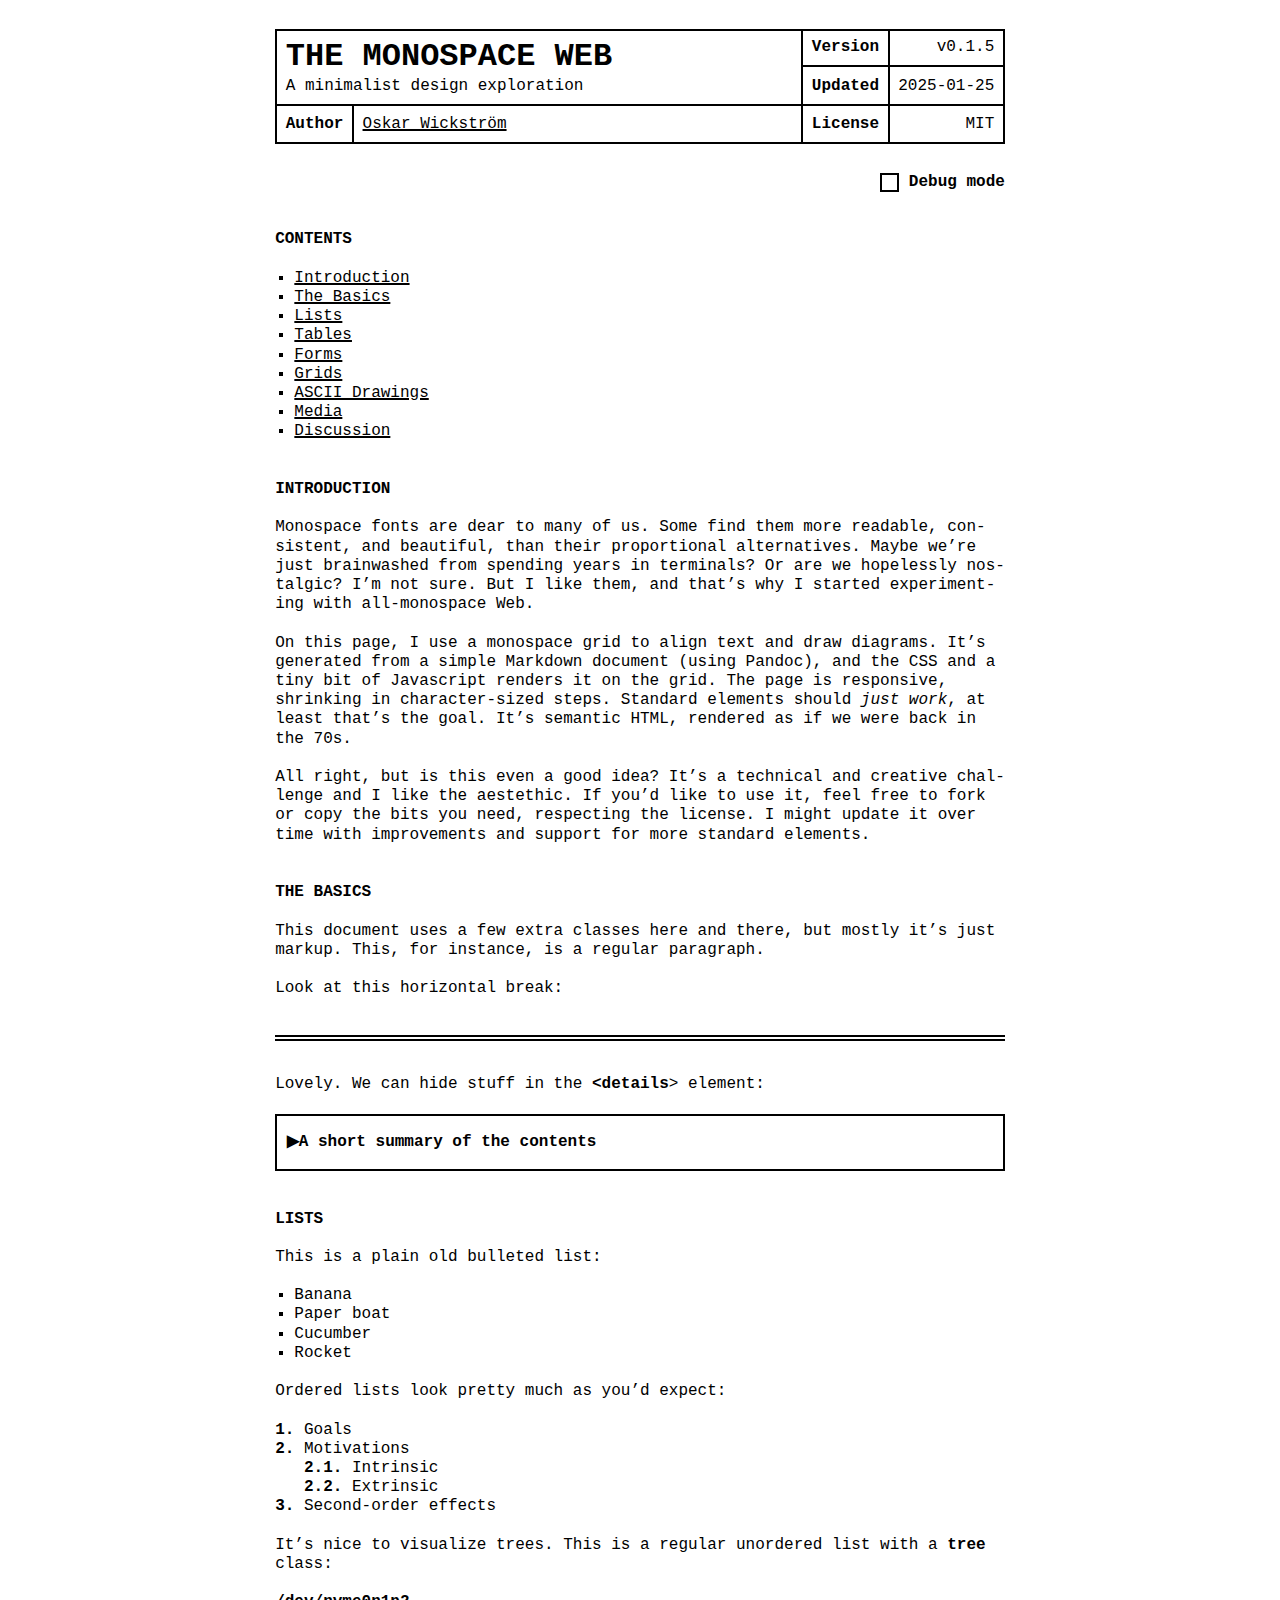
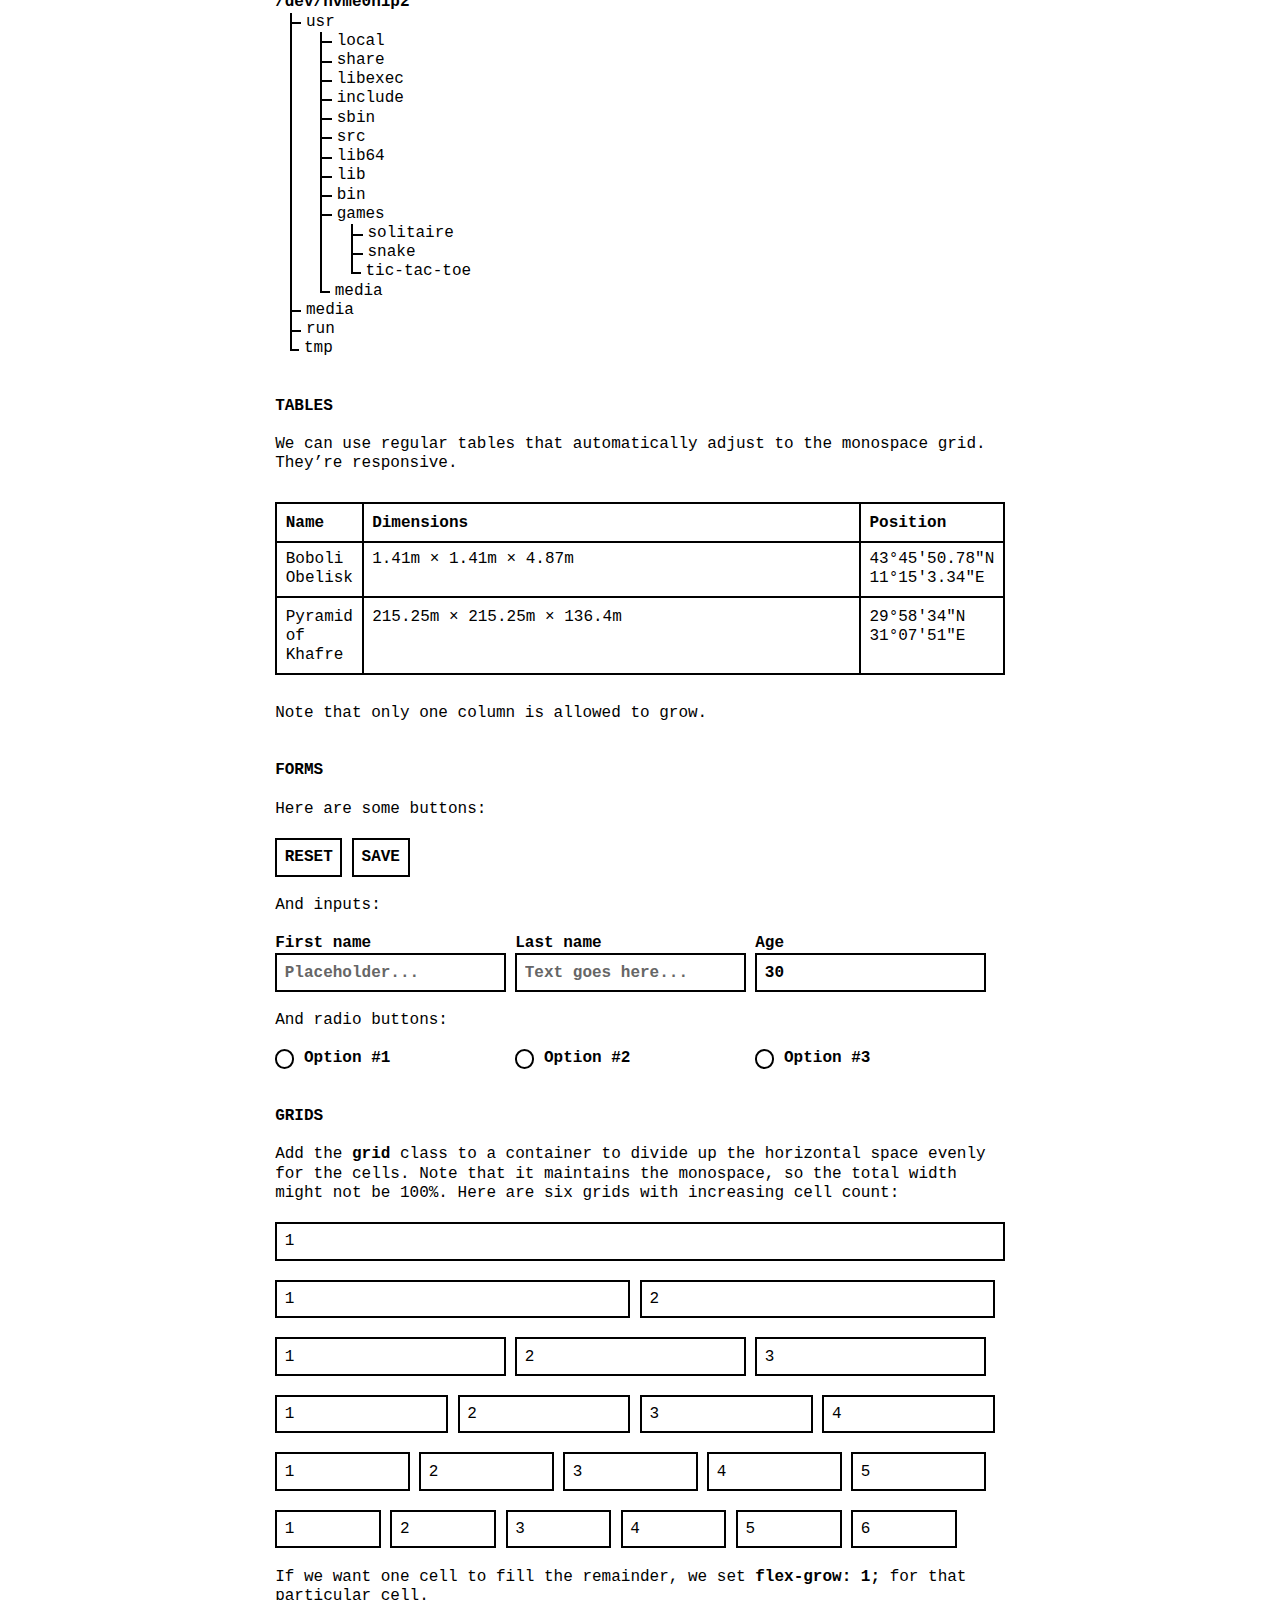
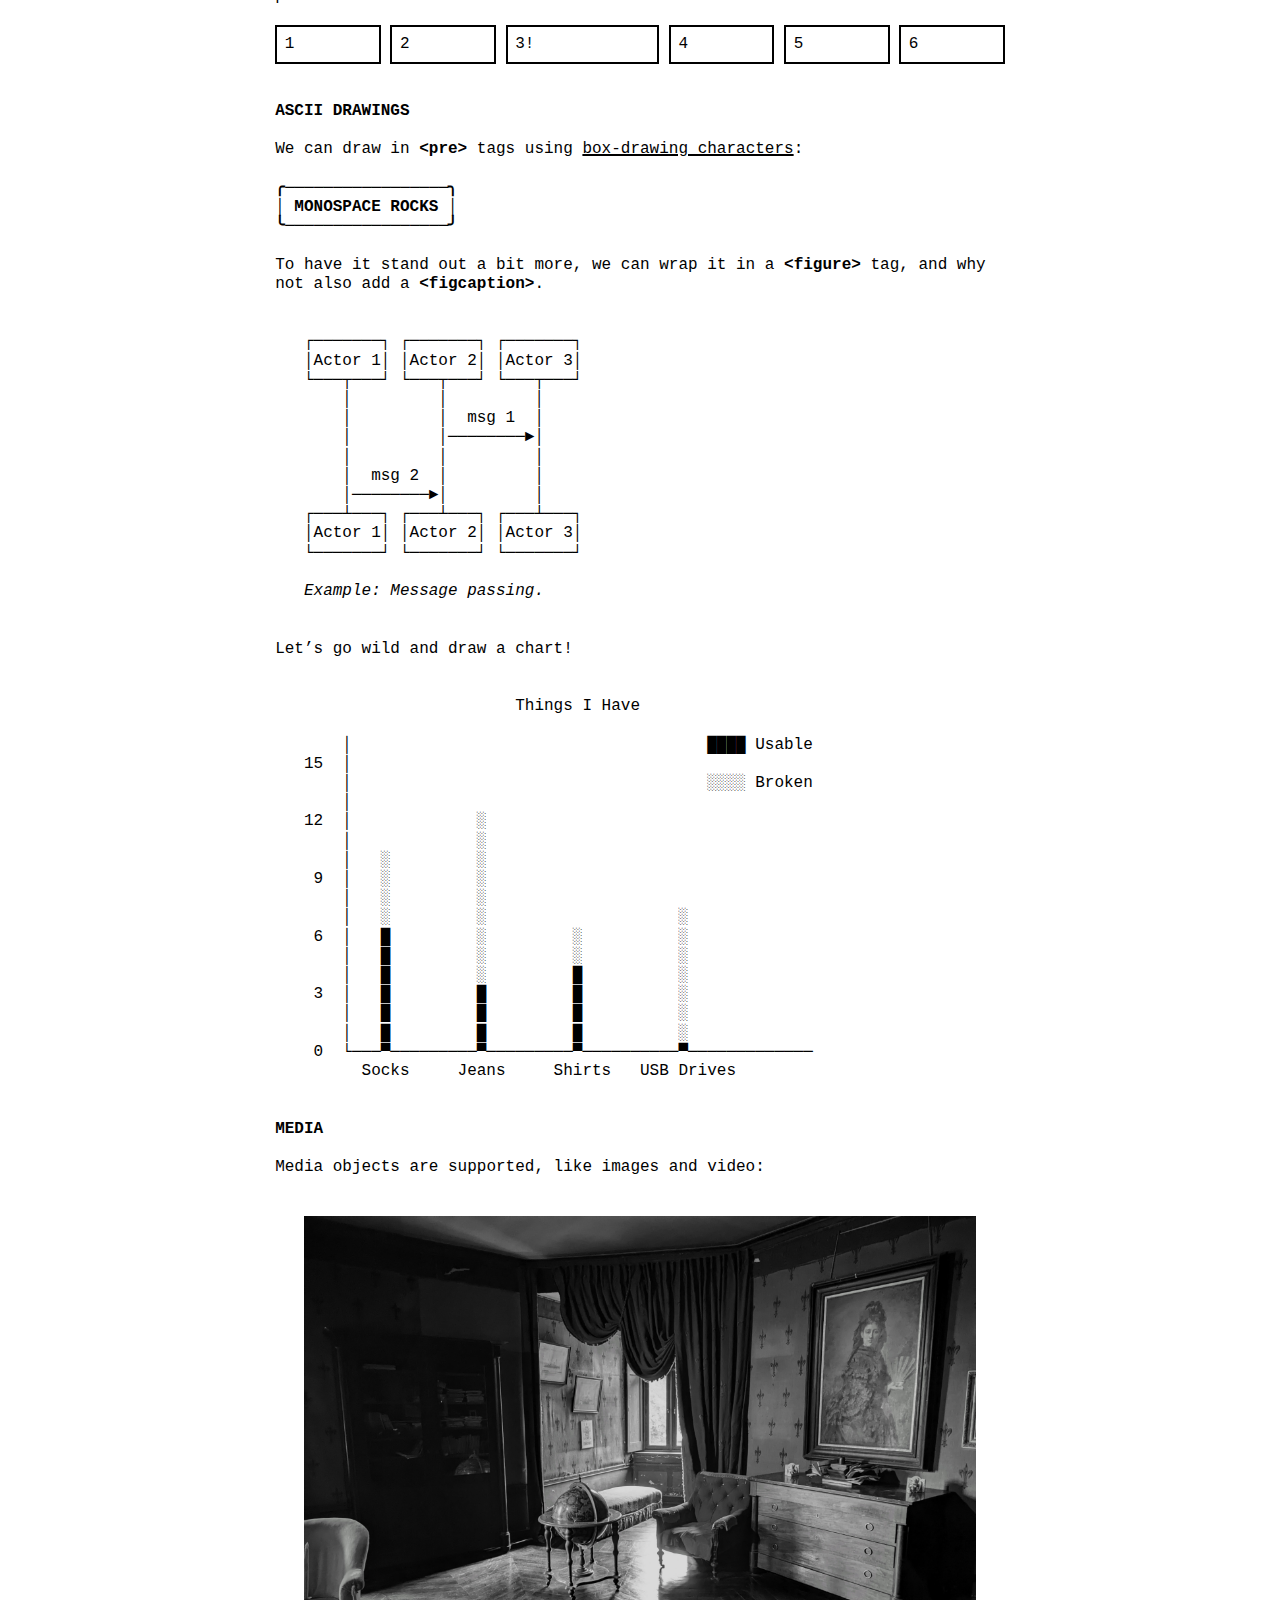
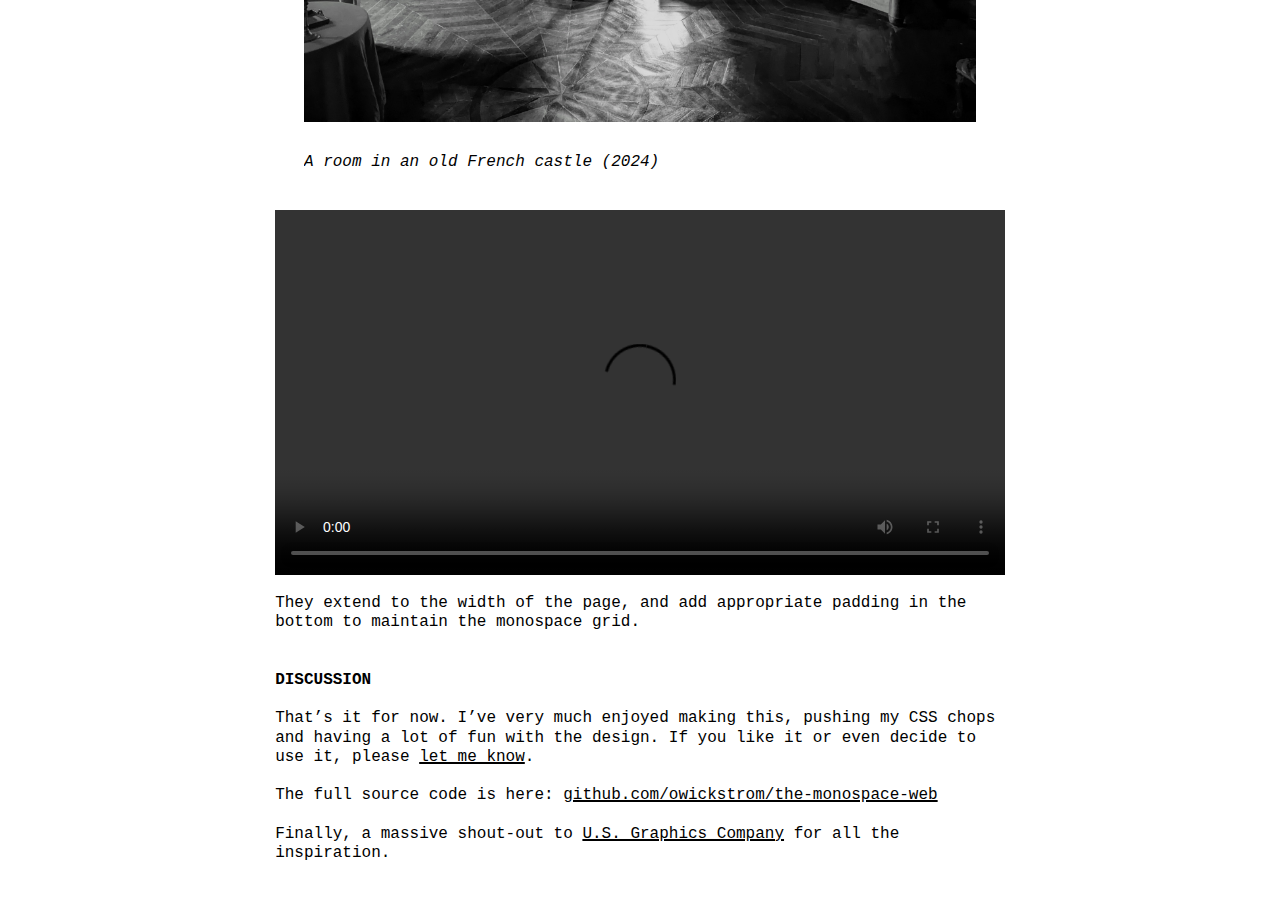
<file: tests/generated/index.html>
<!DOCTYPE html>
<html xmlns="http://www.w3.org/1999/xhtml" lang="en" xml:lang="en">
<head>
  <meta charset="utf-8" />
  <meta name="generator" content="pandoc" />
  <meta name="viewport" content="width=device-width, initial-scale=1.0, user-scalable=yes" />
  <meta name="author" content="Oskar Wickström" />
  <title>The Monospace Web</title>
  <link rel="stylesheet" href="src/reset.css" />
  <link rel="stylesheet" href="src/index.css" />
</head>
<body>
<table class="header">
  <tr>
    <td colspan="2" rowspan="2" class="width-auto">
      <h1 class="title">The Monospace Web</h1>
      <span class="subtitle">A minimalist design exploration</span>
    </td>
    <th>Version</th>
    <td class="width-min">v0.1.5</td>
  </tr>
  <tr>
    <th>Updated</th>
    <td class="width-min"><time style="white-space: pre;">2025-01-25</time></td>
  </tr>
  <tr>
    <th class="width-min">Author</th>
    <td class="width-auto"><a href="https://wickstrom.tech"><cite>Oskar Wickström</cite></a></td>
    <th class="width-min">License</th>
    <td>MIT</td>
  </tr>
</table>
<label class="debug-toggle-label"><input type="checkbox" class="debug-toggle" /> Debug mode</label>
<nav id="TOC" role="doc-toc">
<h2 id="toc-title">Contents</h2>
<ul class="incremental">
<li><a href="#introduction" id="toc-introduction">Introduction</a></li>
<li><a href="#the-basics" id="toc-the-basics">The Basics</a></li>
<li><a href="#lists" id="toc-lists">Lists</a></li>
<li><a href="#tables" id="toc-tables">Tables</a></li>
<li><a href="#forms" id="toc-forms">Forms</a></li>
<li><a href="#grids" id="toc-grids">Grids</a></li>
<li><a href="#ascii-drawings" id="toc-ascii-drawings">ASCII Drawings</a></li>
<li><a href="#media" id="toc-media">Media</a></li>
<li><a href="#discussion" id="toc-discussion">Discussion</a></li>
</ul>
</nav>
<h2 id="introduction">Introduction</h2>
<p>Monospace fonts are dear to many of us. 
Some find them more readable, consistent, and beautiful, than their proportional alternatives.
Maybe we&rsquo;re just brainwashed from spending years in terminals?
Or are we hopelessly nostalgic?
I&rsquo;m not sure.
But I like them, and that&rsquo;s why I started experimenting with all-monospace Web.</p>
<p>On this page, I use a monospace grid to align text and draw diagrams.
It&rsquo;s generated from a simple Markdown document (using Pandoc), and the CSS and a tiny bit of Javascript renders it on the grid.
The page is responsive, shrinking in character-sized steps.
Standard elements should <em>just work</em>, at least that&rsquo;s the goal.
It&rsquo;s semantic HTML, rendered as if we were back in the 70s.</p>
<p>All right, but is this even a good idea?
It&rsquo;s a technical and creative challenge and I like the aestethic.
If you&rsquo;d like to use it, feel free to fork or copy the bits you need, respecting the license.
I might update it over time with improvements and support for more standard elements.</p>
<h2 id="the-basics">The Basics</h2>
<p>This document uses a few extra classes here and there, but mostly it&rsquo;s just markup.
This, for instance, is a regular paragraph.</p>
<p>Look at this horizontal break:</p>
<hr>

<p>Lovely. We can hide stuff in the <code>&lt;details</code>&gt; element:</p>
<details>
<summary>A short summary of the contents</summary>
<p>Hidden gems.</p>
</details>

<h2 id="lists">Lists</h2>
<p>This is a plain old bulleted list:</p>
<ul class="incremental">
<li>Banana</li>
<li>Paper boat</li>
<li>Cucumber</li>
<li>Rocket</li>
</ul>
<p>Ordered lists look pretty much as you&rsquo;d expect:</p>
<ol class="incremental" type="1">
<li>Goals</li>
<li>Motivations<ol class="incremental" type="1">
<li>Intrinsic</li>
<li>Extrinsic</li>
</ol>
</li>
<li>Second-order effects</li>
</ol>
<p>It&rsquo;s nice to visualize trees.
This is a regular unordered list with a <code>tree</code> class:</p>
<ul class="tree">
<li>
<p style="margin: 0;"><strong>/dev/nvme0n1p2</strong></p>
<ul class="incremental">
<li>usr
<ul class="incremental">
<li>local<br /></li>
<li>share<br /></li>
<li>libexec<br /></li>
<li>include<br /></li>
<li>sbin<br /></li>
<li>src<br /></li>
<li>lib64<br /></li>
<li>lib<br /></li>
<li>bin<br /></li>
<li>games
<ul class="incremental">
<li>solitaire</li>
<li>snake</li>
<li>tic-tac-toe</li>
</ul></li>
<li>media<br /></li>
</ul></li>
<li>media<br /></li>
<li>run<br /></li>
<li>tmp</li>
</ul>
</li>
</ul>

<h2 id="tables">Tables</h2>
<p>We can use regular tables that automatically adjust to the monospace grid.
They&rsquo;re responsive. </p>
<table>
<thead>
  <tr>
    <th class="width-min">Name</th>
    <th class="width-auto">Dimensions</th>
    <th class="width-min">Position</th>
  </tr>
</thead>
<tbody>
  <tr>
    <td>Boboli Obelisk</td>
    <td>1.41m &times; 1.41m &times; 4.87m</td>
    <td>43°45'50.78"N 11°15'3.34"E</td>
  </tr>
  <tr>
    <td>Pyramid of Khafre</td>
    <td>215.25m &times; 215.25m &times; 136.4m</td>
    <td>29°58'34"N 31°07'51"E</td>
  </tr>
</tbody>
</table>

<p>Note that only one column is allowed to grow.</p>
<h2 id="forms">Forms</h2>
<p>Here are some buttons:</p>
<nav>
    <button>Reset</button>
    <button>Save</button>
</nav>

<p>And inputs:</p>
<form class="grid">
<label>First name <input type="text" placeholder="Placeholder..." /></label>
<label>Last name <input type="text" placeholder="Text goes here..." /></label>
<label>Age <input type="text" value="30" /></label>
</form>

<p>And radio buttons:</p>
<form class="grid">
<label><input name="radio" type="radio" /> Option #1</label>
<label><input name="radio" type="radio" /> Option #2</label>
<label><input name="radio" type="radio" /> Option #3</label>
</form>

<h2 id="grids">Grids</h2>
<p>Add the <code>grid</code> class to a container to divide up the horizontal space evenly for the cells.
Note that it maintains the monospace, so the total width might not be 100%.
Here are six grids with increasing cell count:</p>
<div class="grid"><input readonly value="1" /></div>
<div class="grid"><input readonly value="1" /><input readonly value="2" /></div>
<div class="grid"><input readonly value="1" /><input readonly value="2" /><input readonly value="3" /></div>
<div class="grid"><input readonly value="1" /><input readonly value="2" /><input readonly value="3" /><input readonly value="4" /></div>
<div class="grid"><input readonly value="1" /><input readonly value="2" /><input readonly value="3" /><input readonly value="4" /><input readonly value="5" /></div>
<div class="grid"><input readonly value="1" /><input readonly value="2" /><input readonly value="3" /><input readonly value="4" /><input readonly value="5" /><input readonly value="6" /></div>

<p>If we want one cell to fill the remainder, we set <code>flex-grow: 1;</code> for that particular cell.</p>
<div class="grid"><input readonly value="1" /><input readonly value="2" /><input readonly value="3!" style="flex-grow: 1;" /><input readonly value="4" /><input readonly value="5" /><input readonly value="6" /></div>

<h2 id="ascii-drawings">ASCII Drawings</h2>
<p>We can draw in <code>&lt;pre&gt;</code> tags using <a href="https://en.wikipedia.org/wiki/Box-drawing_characters">box-drawing characters</a>:</p>
<pre><code>╭─────────────────╮
│ MONOSPACE ROCKS │
╰─────────────────╯
</code></pre>

<p>To have it stand out a bit more, we can wrap it in a <code>&lt;figure&gt;</code> tag, and why not also add a <code>&lt;figcaption&gt;</code>.</p>
<figure>
<pre>
┌───────┐ ┌───────┐ ┌───────┐
│Actor 1│ │Actor 2│ │Actor 3│
└───┬───┘ └───┬───┘ └───┬───┘
    │         │         │    
    │         │  msg 1  │    
    │         │────────►│    
    │         │         │    
    │  msg 2  │         │    
    │────────►│         │    
┌───┴───┐ ┌───┴───┐ ┌───┴───┐
│Actor 1│ │Actor 2│ │Actor 3│
└───────┘ └───────┘ └───────┘</pre>
<figcaption>Example: Message passing.</figcaption>
</figure>

<p>Let&rsquo;s go wild and draw a chart!</p>
<figure><pre>
                      Things I Have

    │                                     ████ Usable
15  │
    │                                     ░░░░ Broken
    │
12  │             ░            
    │             ░            
    │   ░         ░              
 9  │   ░         ░              
    │   ░         ░              
    │   ░         ░                    ░
 6  │   █         ░         ░          ░
    │   █         ░         ░          ░
    │   █         ░         █          ░
 3  │   █         █         █          ░
    │   █         █         █          ░
    │   █         █         █          ░
 0  └───▀─────────▀─────────▀──────────▀─────────────
      Socks     Jeans     Shirts   USB Drives
</pre></figure>

<h2 id="media">Media</h2>
<p>Media objects are supported, like images and video:</p>
<figure><img alt="A room in an old French castle (2024)" src="castle.jpg" /><figcaption aria-hidden="true">A room in an old French castle (2024)</figcaption></figure>
<p>
<video alt="The Center of the Web (1914), Wikimedia" controls="controls">Your browser does not handle the video <a href="https://upload.wikimedia.org/wikipedia/commons/e/e0/The_Center_of_the_Web_%281914%29.webm">https://upload.wikimedia.org/wikipedia/commons/e/e0/The_Center_of_the_Web_%281914%29.webm</a><source src="https://upload.wikimedia.org/wikipedia/commons/e/e0/The_Center_of_the_Web_%281914%29.webm" type="video/webm" /></video>
</p>
<p>They extend to the width of the page, and add appropriate padding in the bottom to maintain the monospace grid.</p>
<h2 id="discussion">Discussion</h2>
<p>That&rsquo;s it for now.
I&rsquo;ve very much enjoyed making this, pushing my CSS chops and having a lot of fun with the design.
If you like it or even decide to use it, please <a href="https://x.com/owickstrom">let me know</a>.</p>
<p>The full source code is here: <a href="https://github.com/owickstrom/the-monospace-web">github.com/owickstrom/the-monospace-web</a></p>
<p>Finally, a massive shout-out to <a href="https://x.com/usgraphics">U.S. Graphics Company</a> for all the inspiration.</p>
  <div class="debug-grid"></div>
  <script src="src/index.js"></script>
</body>
</html>
</file>
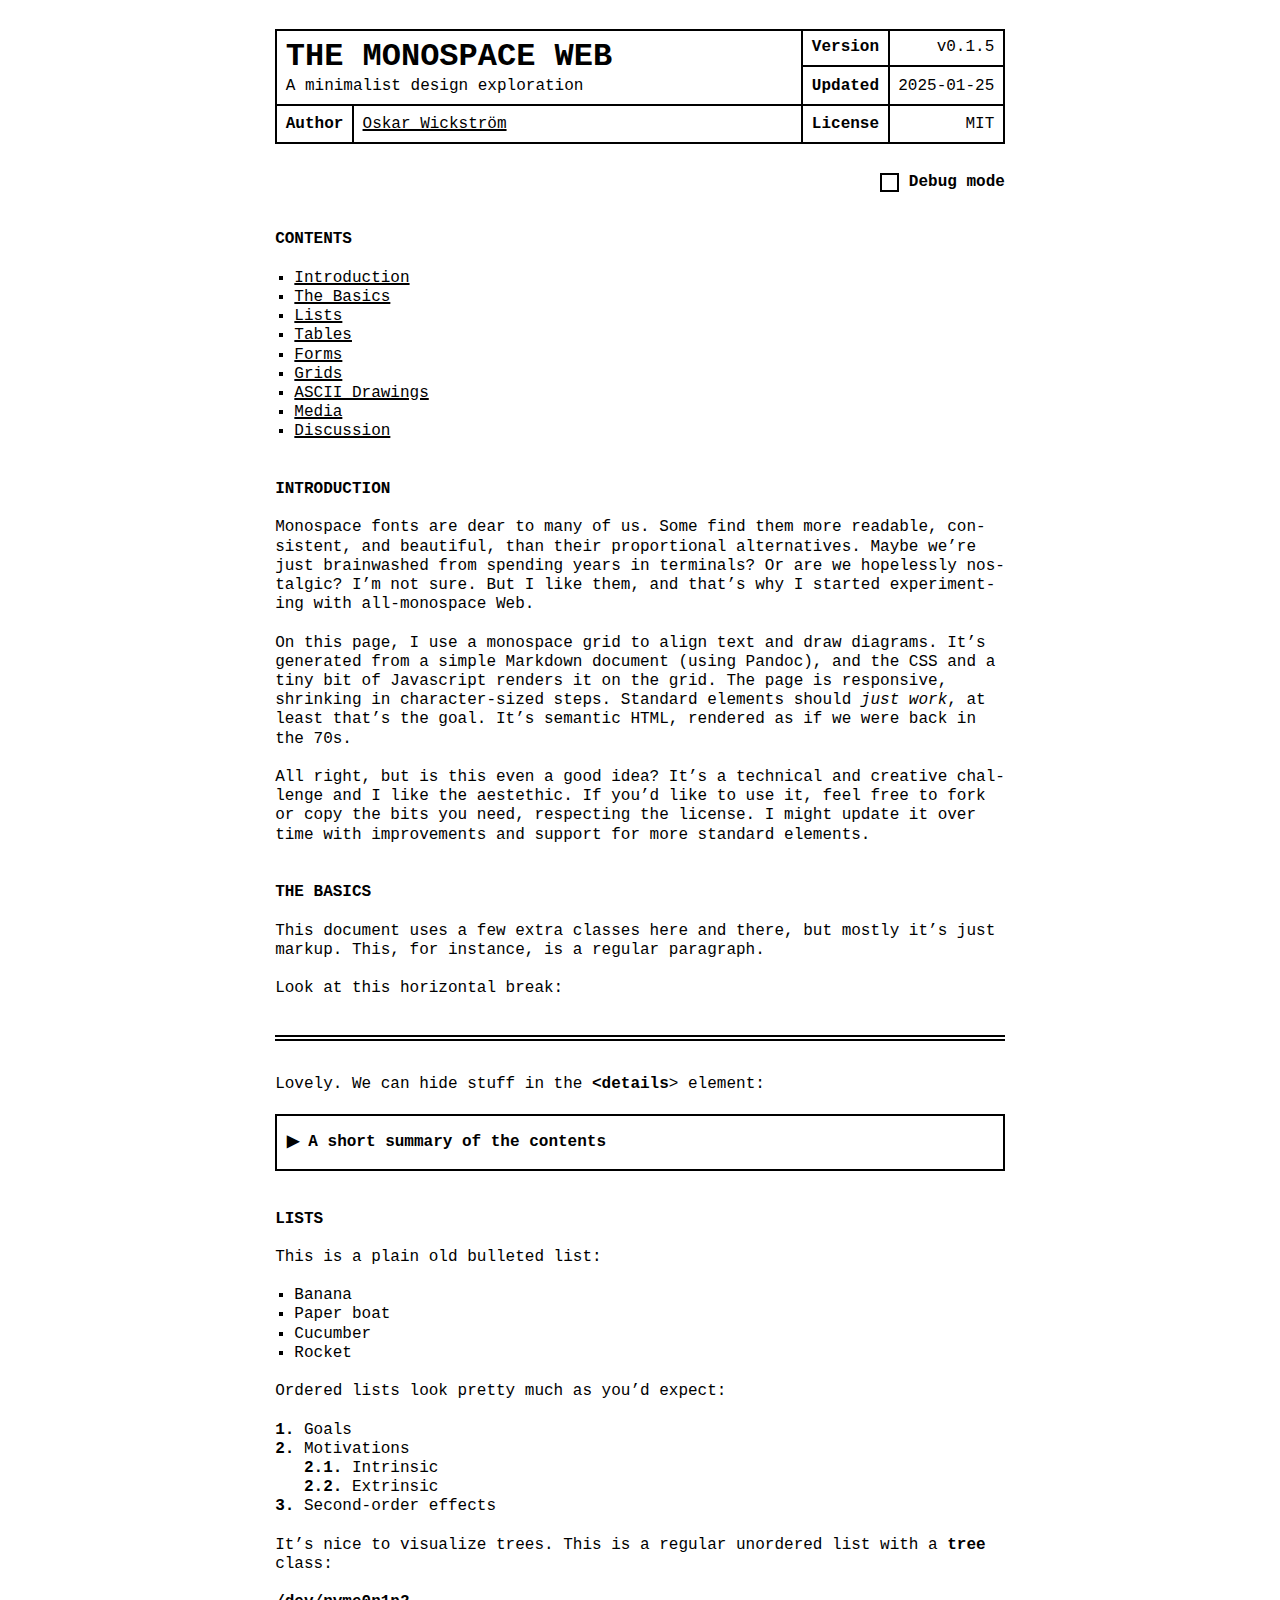
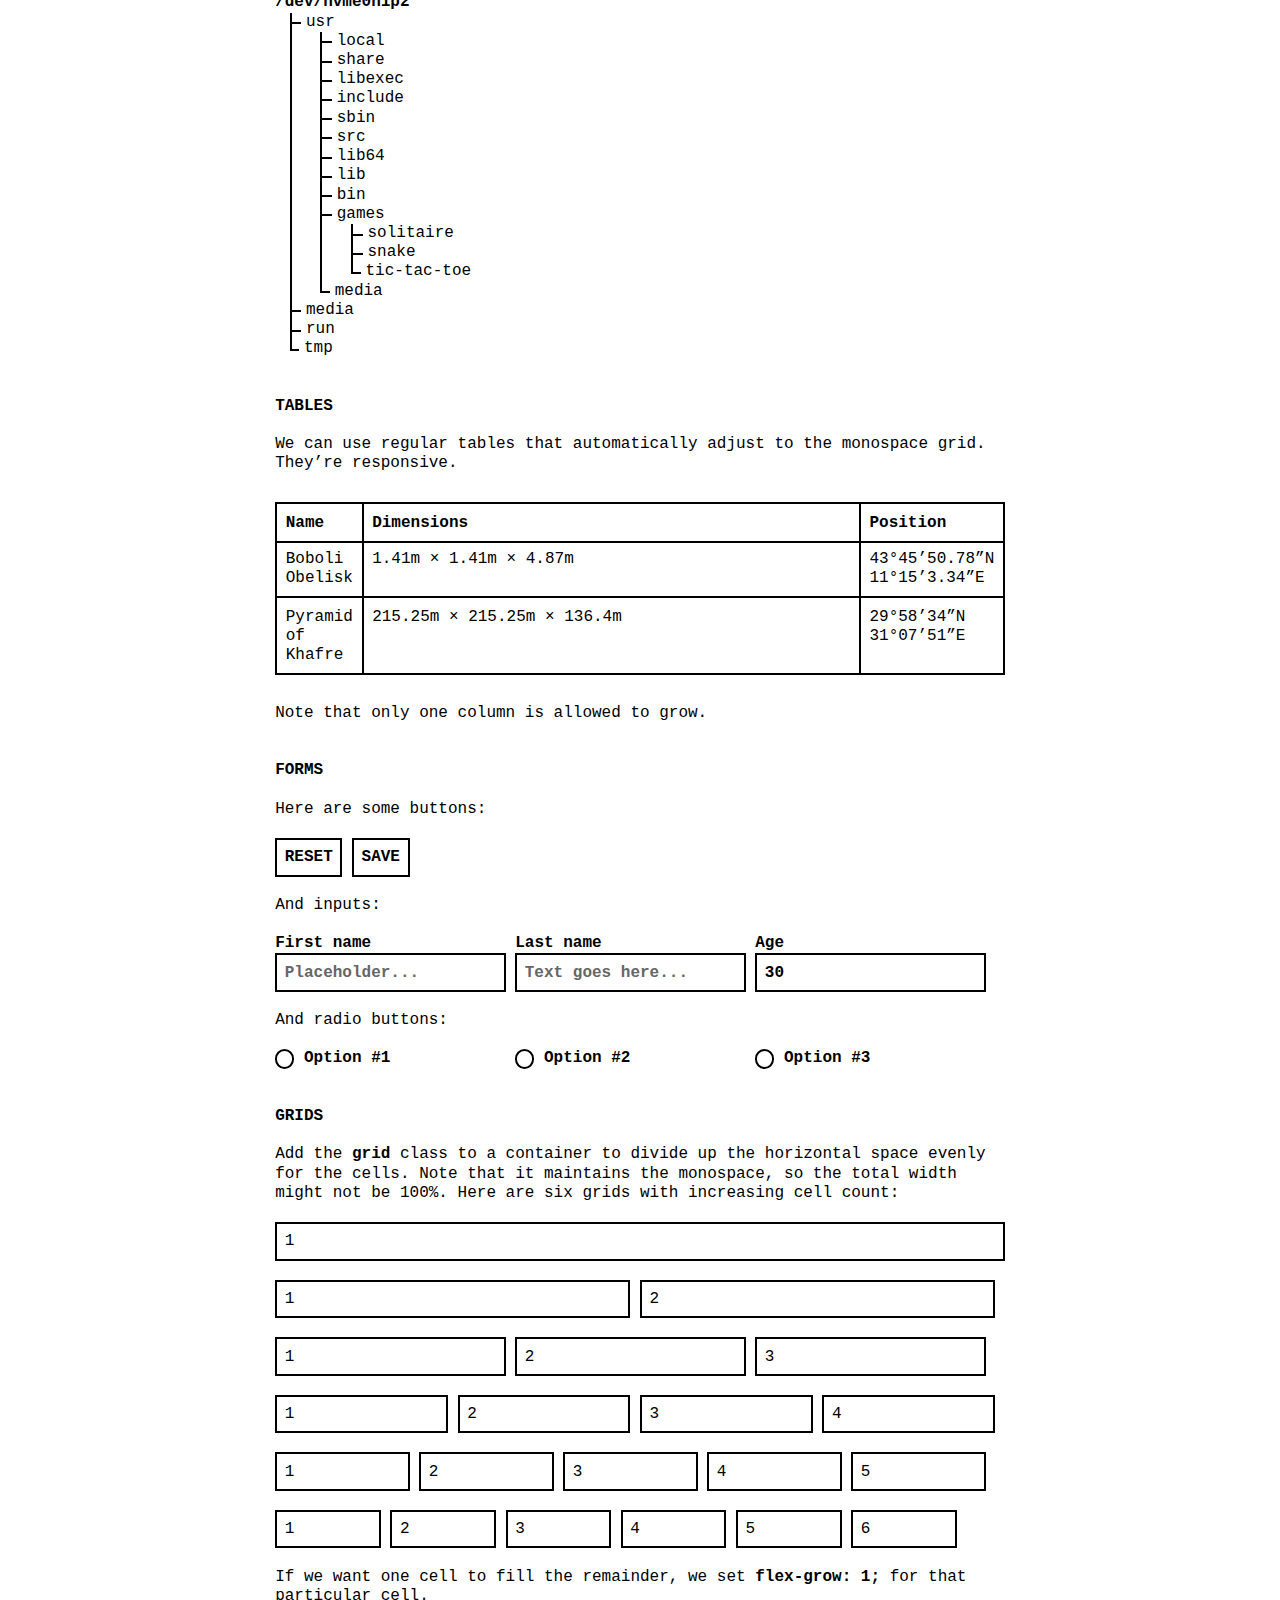
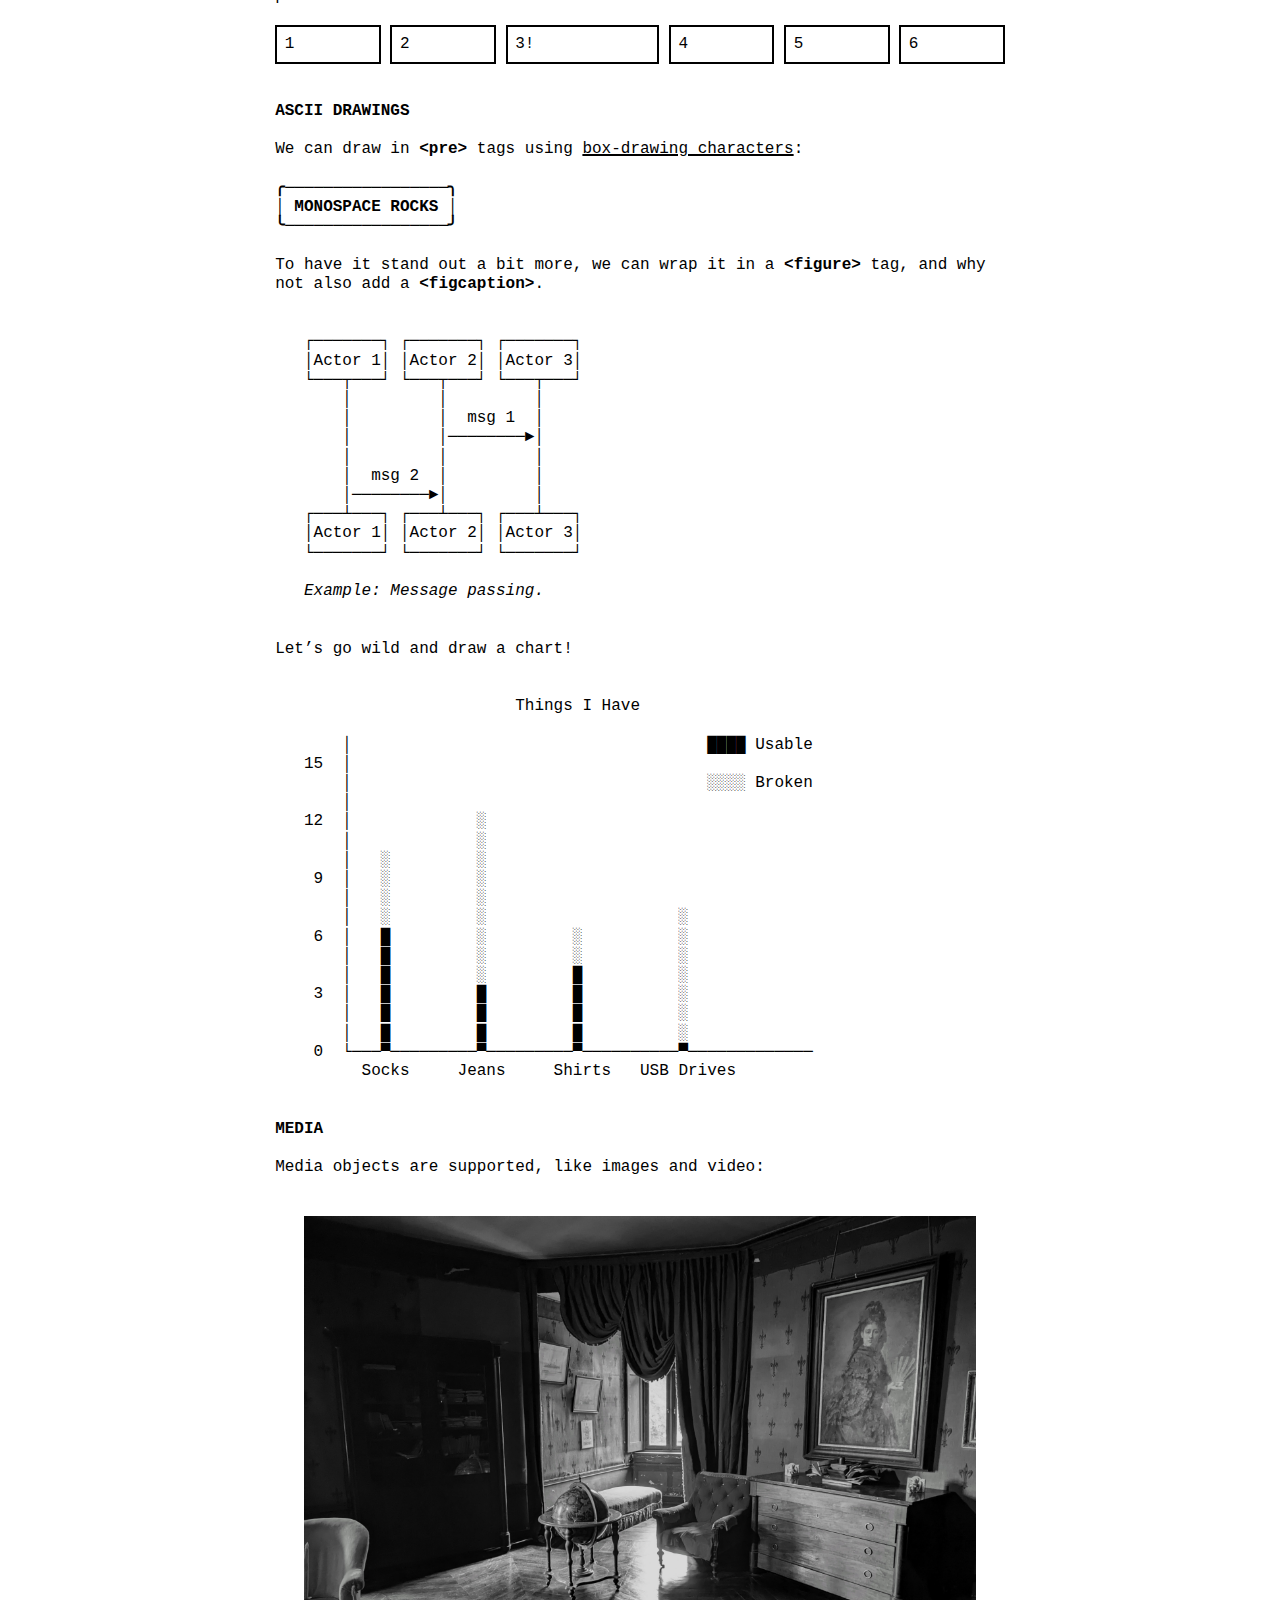
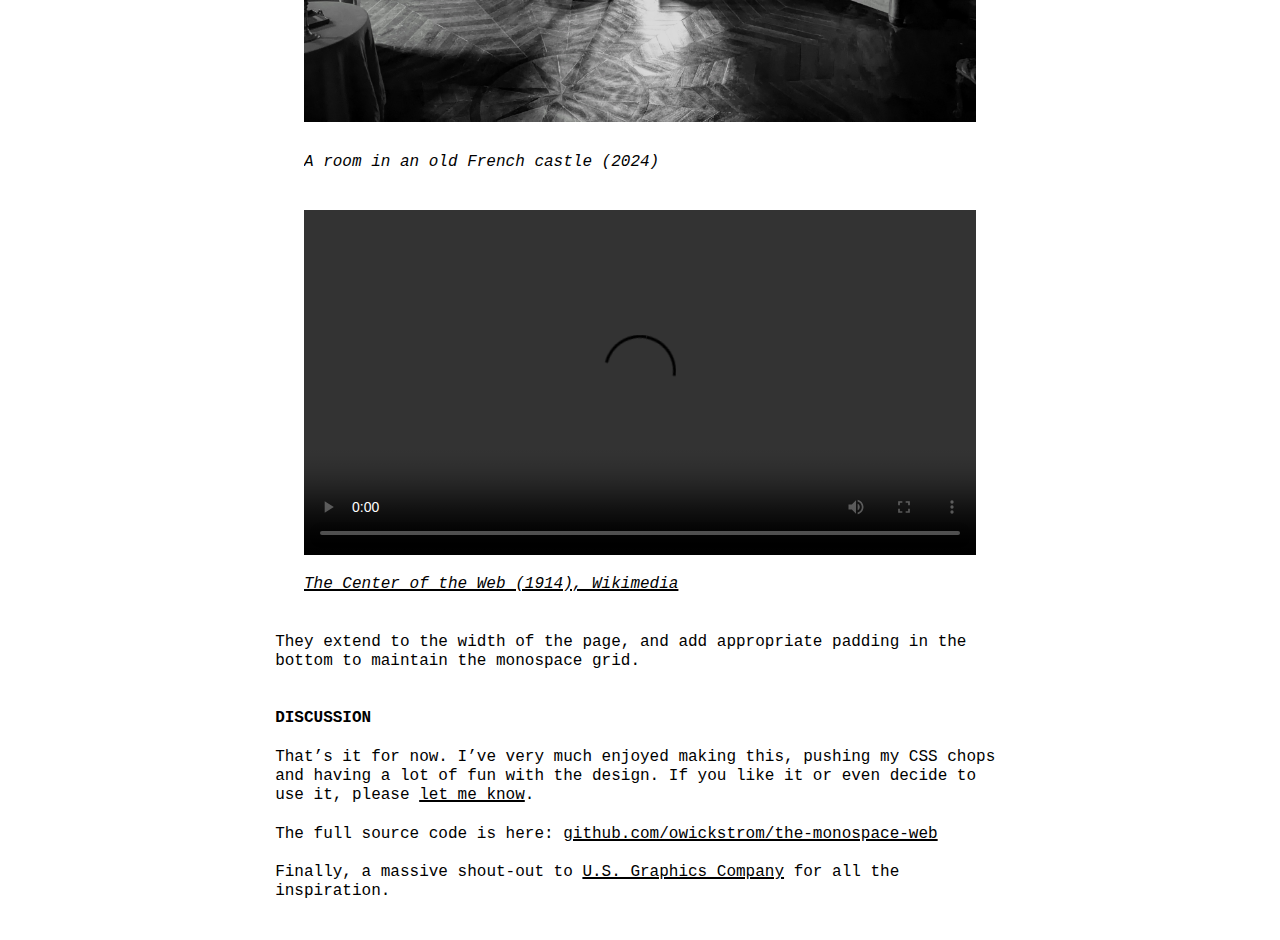
<file: tests/reference/index.html>
<!DOCTYPE html>
<html xmlns="http://www.w3.org/1999/xhtml" lang="en" xml:lang="en">
<head>
  <meta charset="utf-8" />
  <meta name="generator" content="pandoc" />
  <meta name="viewport" content="width=device-width, initial-scale=1.0, user-scalable=yes" />
  <meta name="author" content="Oskar Wickström" />
  <title>The Monospace Web</title>
  <link rel="stylesheet" href="src/reset.css" />
  <link rel="stylesheet" href="src/index.css" />
</head>
<body>
<table class="header">
  <tr>
    <td colspan="2" rowspan="2" class="width-auto">
      <h1 class="title">The Monospace Web</h1>
      <span class="subtitle">A minimalist design exploration</span>
    </td>
    <th>Version</th>
    <td class="width-min">v0.1.5</td>
  </tr>
  <tr>
    <th>Updated</th>
    <td class="width-min"><time style="white-space: pre;">2025-01-25</time></td>
  </tr>
  <tr>
    <th class="width-min">Author</th>
    <td class="width-auto"><a href="https://wickstrom.tech"><cite>Oskar
Wickström</cite></a></td>
    <th class="width-min">License</th>
    <td>MIT</td>
  </tr>
</table>
<label class="debug-toggle-label"><input type="checkbox" class="debug-toggle" /> Debug mode</label>
<nav id="TOC" role="doc-toc">
<h2 id="toc-title">Contents</h2>
<ul class="incremental">
<li><a href="#introduction" id="toc-introduction">Introduction</a></li>
<li><a href="#the-basics" id="toc-the-basics">The Basics</a></li>
<li><a href="#lists" id="toc-lists">Lists</a></li>
<li><a href="#tables" id="toc-tables">Tables</a></li>
<li><a href="#forms" id="toc-forms">Forms</a></li>
<li><a href="#grids" id="toc-grids">Grids</a></li>
<li><a href="#ascii-drawings" id="toc-ascii-drawings">ASCII
Drawings</a></li>
<li><a href="#media" id="toc-media">Media</a></li>
<li><a href="#discussion" id="toc-discussion">Discussion</a></li>
</ul>
</nav>
<h2 id="introduction">Introduction</h2>
<p>Monospace fonts are dear to many of us. Some find them more readable,
consistent, and beautiful, than their proportional alternatives. Maybe
we’re just brainwashed from spending years in terminals? Or are we
hopelessly nostalgic? I’m not sure. But I like them, and that’s why I
started experimenting with all-monospace Web.</p>
<p>On this page, I use a monospace grid to align text and draw diagrams.
It’s generated from a simple Markdown document (using Pandoc), and the
CSS and a tiny bit of Javascript renders it on the grid. The page is
responsive, shrinking in character-sized steps. Standard elements should
<em>just work</em>, at least that’s the goal. It’s semantic HTML,
rendered as if we were back in the 70s.</p>
<p>All right, but is this even a good idea? It’s a technical and
creative challenge and I like the aestethic. If you’d like to use it,
feel free to fork or copy the bits you need, respecting the license. I
might update it over time with improvements and support for more
standard elements.</p>
<h2 id="the-basics">The Basics</h2>
<p>This document uses a few extra classes here and there, but mostly
it’s just markup. This, for instance, is a regular paragraph.</p>
<p>Look at this horizontal break:</p>
<hr>
<p>Lovely. We can hide stuff in the <code>&lt;details</code>&gt;
element:</p>
<details>
<summary>
A short summary of the contents
</summary>
<p>
Hidden gems.
</p>
</details>
<h2 id="lists">Lists</h2>
<p>This is a plain old bulleted list:</p>
<ul class="incremental">
<li>Banana</li>
<li>Paper boat</li>
<li>Cucumber</li>
<li>Rocket</li>
</ul>
<p>Ordered lists look pretty much as you’d expect:</p>
<ol class="incremental" type="1">
<li>Goals</li>
<li>Motivations
<ol class="incremental" type="1">
<li>Intrinsic</li>
<li>Extrinsic</li>
</ol></li>
<li>Second-order effects</li>
</ol>
<p>It’s nice to visualize trees. This is a regular unordered list with a
<code>tree</code> class:</p>
<ul class="tree">
<li>
<p style="margin: 0;">
<strong>/dev/nvme0n1p2</strong>
</p>
<ul class="incremental">
<li>usr
<ul class="incremental">
<li>local<br />
</li>
<li>share<br />
</li>
<li>libexec<br />
</li>
<li>include<br />
</li>
<li>sbin<br />
</li>
<li>src<br />
</li>
<li>lib64<br />
</li>
<li>lib<br />
</li>
<li>bin<br />
</li>
<li>games
<ul class="incremental">
<li>solitaire</li>
<li>snake</li>
<li>tic-tac-toe</li>
</ul></li>
<li>media<br />
</li>
</ul></li>
<li>media<br />
</li>
<li>run<br />
</li>
<li>tmp</li>
</ul>
</li>
</ul>
<h2 id="tables">Tables</h2>
<p>We can use regular tables that automatically adjust to the monospace
grid. They’re responsive.</p>
<table>
<thead>
<tr>
<th class="width-min">
Name
</th>
<th class="width-auto">
Dimensions
</th>
<th class="width-min">
Position
</th>
</tr>
</thead>
<tbody>
<tr>
<td>
Boboli Obelisk
</td>
<td>
1.41m × 1.41m × 4.87m
</td>
<td>
43°45’50.78”N 11°15’3.34”E
</td>
</tr>
<tr>
<td>
Pyramid of Khafre
</td>
<td>
215.25m × 215.25m × 136.4m
</td>
<td>
29°58’34”N 31°07’51”E
</td>
</tr>
</tbody>
</table>
<p>Note that only one column is allowed to grow.</p>
<h2 id="forms">Forms</h2>
<p>Here are some buttons:</p>
<nav>
<button>
Reset
</button>
<button>
Save
</button>
</nav>
<p>And inputs:</p>
<form class="grid">
<label>First name
<input type="text" placeholder="Placeholder..." /></label> <label>Last
name <input type="text" placeholder="Text goes here..." /></label>
<label>Age <input type="text" value="30" /></label>
</form>
<p>And radio buttons:</p>
<form class="grid">
<label><input name="radio" type="radio" /> Option #1</label>
<label><input name="radio" type="radio" /> Option #2</label>
<label><input name="radio" type="radio" /> Option #3</label>
</form>
<h2 id="grids">Grids</h2>
<p>Add the <code>grid</code> class to a container to divide up the
horizontal space evenly for the cells. Note that it maintains the
monospace, so the total width might not be 100%. Here are six grids with
increasing cell count:</p>
<div class="grid">
<input readonly value="1" />
</div>
<div class="grid">
<input readonly value="1" /><input readonly value="2" />
</div>
<div class="grid">
<input readonly value="1" /><input readonly value="2" /><input readonly value="3" />
</div>
<div class="grid">
<input readonly value="1" /><input readonly value="2" /><input readonly value="3" /><input readonly value="4" />
</div>
<div class="grid">
<input readonly value="1" /><input readonly value="2" /><input readonly value="3" /><input readonly value="4" /><input readonly value="5" />
</div>
<div class="grid">
<input readonly value="1" /><input readonly value="2" /><input readonly value="3" /><input readonly value="4" /><input readonly value="5" /><input readonly value="6" />
</div>
<p>If we want one cell to fill the remainder, we set
<code>flex-grow: 1;</code> for that particular cell.</p>
<div class="grid">
<input readonly value="1" /><input readonly value="2" /><input readonly value="3!" style="flex-grow: 1;" /><input readonly value="4" /><input readonly value="5" /><input readonly value="6" />
</div>
<h2 id="ascii-drawings">ASCII Drawings</h2>
<p>We can draw in <code>&lt;pre&gt;</code> tags using <a
href="https://en.wikipedia.org/wiki/Box-drawing_characters">box-drawing
characters</a>:</p>
<pre><code>╭─────────────────╮
│ MONOSPACE ROCKS │
╰─────────────────╯</code></pre>
<p>To have it stand out a bit more, we can wrap it in a
<code>&lt;figure&gt;</code> tag, and why not also add a
<code>&lt;figcaption&gt;</code>.</p>
<figure>
<pre>
┌───────┐ ┌───────┐ ┌───────┐
│Actor 1│ │Actor 2│ │Actor 3│
└───┬───┘ └───┬───┘ └───┬───┘
    │         │         │    
    │         │  msg 1  │    
    │         │────────►│    
    │         │         │    
    │  msg 2  │         │    
    │────────►│         │    
┌───┴───┐ ┌───┴───┐ ┌───┴───┐
│Actor 1│ │Actor 2│ │Actor 3│
└───────┘ └───────┘ └───────┘</pre>
<figcaption>
Example: Message passing.
</figcaption>
</figure>
<p>Let’s go wild and draw a chart!</p>
<figure>
<pre>
                      Things I Have
                                              
    │                                     ████ Usable
15  │
    │                                     ░░░░ Broken
    │
12  │             ░            
    │             ░            
    │   ░         ░              
 9  │   ░         ░              
    │   ░         ░              
    │   ░         ░                    ░
 6  │   █         ░         ░          ░
    │   █         ░         ░          ░
    │   █         ░         █          ░
 3  │   █         █         █          ░
    │   █         █         █          ░
    │   █         █         █          ░
 0  └───▀─────────▀─────────▀──────────▀─────────────
      Socks     Jeans     Shirts   USB Drives
</pre>
</figure>
<h2 id="media">Media</h2>
<p>Media objects are supported, like images and video:</p>
<figure>
<img src="castle.jpg" alt="A room in an old French castle (2024)" />
<figcaption aria-hidden="true">A room in an old French castle
(2024)</figcaption>
</figure>
<figure>
<video
src="https://upload.wikimedia.org/wikipedia/commons/e/e0/The_Center_of_the_Web_%281914%29.webm"
controls=""><a
href="https://upload.wikimedia.org/wikipedia/commons/e/e0/The_Center_of_the_Web_%281914%29.webm">The
Center of the Web (1914), Wikimedia</a></video>
<figcaption aria-hidden="true"><a
href="https://en.wikisource.org/wiki/Page:The_Center_of_the_Web_(1914).webm/11">The
Center of the Web (1914), Wikimedia</a></figcaption>
</figure>
<p>They extend to the width of the page, and add appropriate padding in
the bottom to maintain the monospace grid.</p>
<h2 id="discussion">Discussion</h2>
<p>That’s it for now. I’ve very much enjoyed making this, pushing my CSS
chops and having a lot of fun with the design. If you like it or even
decide to use it, please <a href="https://x.com/owickstrom">let me
know</a>.</p>
<p>The full source code is here: <a
href="https://github.com/owickstrom/the-monospace-web">github.com/owickstrom/the-monospace-web</a></p>
<p>Finally, a massive shout-out to <a
href="https://x.com/usgraphics">U.S. Graphics Company</a> for all the
inspiration.</p>
  <div class="debug-grid"></div>
  <script src="src/index.js"></script>
</body>
</html>
</file>
<file: tests/generated/src/index.css>
@import url('https://fonts.cdnfonts.com/css/jetbrains-mono-2');

:root {
  --font-family: "JetBrains Mono", monospace;
  --line-height: 1.20rem;
  --border-thickness: 2px;
  --text-color: #000;
  --text-color-alt: #666;
  --background-color: #fff;
  --background-color-alt: #eee;

  --font-weight-normal: 500;
  --font-weight-medium: 600;
  --font-weight-bold: 800;

  font-family: var(--font-family);
  font-optical-sizing: auto;
  font-weight: var(--font-weight-normal);
  font-style: normal;
  font-variant-numeric: tabular-nums lining-nums;
  font-size: 16px;
}

@media (prefers-color-scheme: dark) {
  :root {
    --text-color: #fff;
    --text-color-alt: #aaa;
    --background-color: #000;
    --background-color-alt: #111;
  }
}

* {
  box-sizing: border-box;
}


* + * {
  margin-top: var(--line-height);
}

html {
  display: flex;
  width: 100%;
  margin: 0;
  padding: 0;
  flex-direction: column;
  align-items: center;
  background: var(--background-color);
  color: var(--text-color);
}

body {
  position: relative;
  width: 100%;
  margin: 0;
  padding: var(--line-height) 2ch;
  max-width: calc(min(80ch, round(down, 100%, 1ch)));
  line-height: var(--line-height);
  overflow-x: hidden;
}

@media screen and (max-width: 480px) {
  :root {
    font-size: 14px;
  }
  body {
    padding: var(--line-height) 1ch;
  }
}

h1, h2, h3, h4, h5, h6 {
  font-weight: var(--font-weight-bold);
  margin: calc(var(--line-height) * 2) 0 var(--line-height);
  line-height: var(--line-height);
}

h1 {
  font-size: 2rem;
  line-height: calc(2 * var(--line-height));
  margin-bottom: calc(var(--line-height) * 2);
  text-transform: uppercase;
}
h2 {
  font-size: 1rem;
  text-transform: uppercase;
}

hr {
  position: relative;
  display: block;
  height: var(--line-height);
  margin: calc(var(--line-height) * 1.5) 0;
  border: none;
  color: var(--text-color);
}
hr:after {
  display: block;
  content: "";
  position: absolute;
  top: calc(var(--line-height) / 2 - var(--border-thickness));
  left: 0;
  width: 100%;
  border-top: calc(var(--border-thickness) * 3) double var(--text-color);
  height: 0;
}

a {
  text-decoration-thickness: var(--border-thickness);
}

a:link, a:visited {
  color: var(--text-color);
}

p {
  margin-bottom: var(--line-height);
}

strong {
  font-weight: var(--font-weight-bold);
}
em {
  font-style: italic;
}

sub {
  position: relative;
  display: inline-block;
  margin: 0;
  vertical-align: sub;
  line-height: 0;
  width: calc(1ch / 0.75);
  font-size: .75rem;
}

table {
  position: relative;
  top: calc(var(--line-height) / 2);
  width: calc(round(down, 100%, 1ch));
  border-collapse: collapse;
  margin: 0 0 calc(var(--line-height) * 2);
}

th, td {
  border: var(--border-thickness) solid var(--text-color);
  padding: 
    calc((var(--line-height) / 2))
    calc(1ch - var(--border-thickness) / 2)
    calc((var(--line-height) / 2) - (var(--border-thickness)))
  ;
  line-height: var(--line-height);
  vertical-align: top;
  text-align: left;
}
table tbody tr:first-child > * {
  padding-top: calc((var(--line-height) / 2) - var(--border-thickness));
}


th {
  font-weight: 700;
}
.width-min {
  width: 0%;
}
.width-auto {
  width: 100%;
}

.header {
  margin-bottom: calc(var(--line-height) * 2);
}
.header h1 {
  margin: 0;
}
.header tr td:last-child {
  text-align: right;
}

p {
  word-break: break-word;
  word-wrap: break-word;
  hyphens: auto;
}

img, video {
  display: block;
  width: 100%;
  object-fit: contain;
  overflow: hidden;
}
img {
  font-style: italic;
  color: var(--text-color-alt);
}

details {
  border: var(--border-thickness) solid var(--text-color);
  padding: calc(var(--line-height) - var(--border-thickness)) 1ch;
  margin-bottom: var(--line-height);
}

summary {
  font-weight: var(--font-weight-medium);
  cursor: pointer;
}
details[open] summary {
  margin-bottom: var(--line-height);
}

details ::marker {
  display: inline-block;
  content: '▶';
  margin: 0;
}
details[open] ::marker {
  content: '▼';
}

details :last-child {
  margin-bottom: 0;
}

pre {
  white-space: pre;
  overflow-x: auto;
  margin: var(--line-height) 0;
  overflow-y: hidden;
}
figure pre {
  margin: 0;
}

pre, code {
  font-family: var(--font-family);
}

code {
  font-weight: var(--font-weight-medium);
}

figure {
  margin: calc(var(--line-height) * 2) 3ch;
  overflow-x: auto;
  overflow-y: hidden;
}

figcaption {
  display: block;
  font-style: italic;
  margin-top: var(--line-height);
}

ul, ol {
  padding: 0;
  margin: 0 0 var(--line-height);
}

ul {
  list-style-type: square;
  padding: 0 0 0 2ch;
}
ol {
  list-style-type: none;
  counter-reset: item;
  padding: 0;
}
ol ul,
ol ol,
ul ol,
ul ul {
  padding: 0 0 0 3ch;
  margin: 0;
}
ol li:before { 
  content: counters(item, ".") ". ";
  counter-increment: item;
  font-weight: var(--font-weight-medium);
}

li {
  margin: 0;
  padding: 0;
}

li::marker {
  line-height: 0;
}

::-webkit-scrollbar {
    height: var(--line-height);
}

input, button, textarea {
  border: var(--border-thickness) solid var(--text-color);
  padding: 
    calc(var(--line-height) / 2 - var(--border-thickness))
    calc(1ch - var(--border-thickness));
  margin: 0;
  font: inherit;
  font-weight: inherit;
  height: calc(var(--line-height) * 2);
  width: auto;
  overflow: visible;
  background: var(--background-color);
  color: var(--text-color);
  line-height: normal;
  -webkit-font-smoothing: inherit;
  -moz-osx-font-smoothing: inherit;
  -webkit-appearance: none;
}

input[type=checkbox],
input[type=radio] {
  display: inline-grid;
  place-content: center;
  vertical-align: top;
  width: 2ch;
  height: var(--line-height);
  cursor: pointer;
}
input[type=checkbox]:checked:before,
input[type=radio]:checked:before {
  content: "";
  width: 1ch;
  height: calc(var(--line-height) / 2);
  background: var(--text-color);
}
input[type=radio],
input[type=radio]:before {
  border-radius: 100%;
}

button:focus, input:focus {
  --border-thickness: 3px;
  outline: none;
}

input {
  width: calc(round(down, 100%, 1ch));
}
::placeholder {
  color: var(--text-color-alt);
  opacity: 1;
}
::-ms-input-placeholder {
  color: var(--text-color-alt);
}
button::-moz-focus-inner {
  padding: 0;
  border: 0
}

button {
  text-transform: uppercase;
  font-weight: var(--font-weight-medium);
  cursor: pointer;
}

button:hover {
  background: var(--background-color-alt);
}
button:active {
  transform: translate(2px, 2px);
}

label {
  display: block;
  width: calc(round(down, 100%, 1ch));
  height: auto;
  line-height: var(--line-height);
  font-weight: var(--font-weight-medium);
  margin: 0;
}

label input {
  width: 100%;
}

.tree, .tree ul {
  position: relative;
  padding-left: 0;
  list-style-type: none;
  line-height: var(--line-height);
}
.tree ul {
  margin: 0;
}
.tree ul li {
  position: relative;
  padding-left: 1.5ch;
  margin-left: 1.5ch;
  border-left: var(--border-thickness) solid var(--text-color);
}
.tree ul li:before {
  position: absolute;
  display: block;
  top: calc(var(--line-height) / 2);
  left: 0;
  content: "";
  width: 1ch;
  border-bottom: var(--border-thickness) solid var(--text-color);
}
.tree ul li:last-child {
  border-left: none;
}
.tree ul li:last-child:after {
  position: absolute;
  display: block;
  top: 0;
  left: 0;
  content: "";
  height: calc(var(--line-height) / 2);
  border-left: var(--border-thickness) solid var(--text-color);
}

.grid {
  --grid-cells: 0;
  display: flex;
  gap: 1ch;
  width: calc(round(down, 100%, (1ch * var(--grid-cells)) - (1ch * var(--grid-cells) - 1)));
  margin-bottom: var(--line-height);
}

.grid > *,
.grid > input {
  flex: 0 0 calc(round(down, (100% - (1ch * (var(--grid-cells) - 1))) / var(--grid-cells), 1ch));
}
.grid:has(> :last-child:nth-child(1)) { --grid-cells: 1; }
.grid:has(> :last-child:nth-child(2)) { --grid-cells: 2; }
.grid:has(> :last-child:nth-child(3)) { --grid-cells: 3; }
.grid:has(> :last-child:nth-child(4)) { --grid-cells: 4; }
.grid:has(> :last-child:nth-child(5)) { --grid-cells: 5; }
.grid:has(> :last-child:nth-child(6)) { --grid-cells: 6; }
.grid:has(> :last-child:nth-child(7)) { --grid-cells: 7; }
.grid:has(> :last-child:nth-child(8)) { --grid-cells: 8; }
.grid:has(> :last-child:nth-child(9)) { --grid-cells: 9; }

/* DEBUG UTILITIES */

.debug .debug-grid {
  --color: color-mix(in srgb, var(--text-color) 10%, var(--background-color) 90%);
  position: absolute;
  top: 0;
  left: 0;
  right: 0;
  bottom: 0;
  z-index: -1;
  background-image:
    repeating-linear-gradient(var(--color) 0 1px, transparent 1px 100%),
    repeating-linear-gradient(90deg, var(--color) 0 1px, transparent 1px 100%);
  background-size: 1ch var(--line-height);
  margin: 0;
}

.debug .off-grid {
  background: rgba(255, 0, 0, 0.1);
}

.debug-toggle-label {
  text-align: right;
}
</file>
<file: tests/reference/src/index.css>
@import url('https://fonts.cdnfonts.com/css/jetbrains-mono-2');

:root {
  --font-family: "JetBrains Mono", monospace;
  --line-height: 1.20rem;
  --border-thickness: 2px;
  --text-color: #000;
  --text-color-alt: #666;
  --background-color: #fff;
  --background-color-alt: #eee;

  --font-weight-normal: 500;
  --font-weight-medium: 600;
  --font-weight-bold: 800;

  font-family: var(--font-family);
  font-optical-sizing: auto;
  font-weight: var(--font-weight-normal);
  font-style: normal;
  font-variant-numeric: tabular-nums lining-nums;
  font-size: 16px;
}

@media (prefers-color-scheme: dark) {
  :root {
    --text-color: #fff;
    --text-color-alt: #aaa;
    --background-color: #000;
    --background-color-alt: #111;
  }
}

* {
  box-sizing: border-box;
}


* + * {
  margin-top: var(--line-height);
}

html {
  display: flex;
  width: 100%;
  margin: 0;
  padding: 0;
  flex-direction: column;
  align-items: center;
  background: var(--background-color);
  color: var(--text-color);
}

body {
  position: relative;
  width: 100%;
  margin: 0;
  padding: var(--line-height) 2ch;
  max-width: calc(min(80ch, round(down, 100%, 1ch)));
  line-height: var(--line-height);
  overflow-x: hidden;
}

@media screen and (max-width: 480px) {
  :root {
    font-size: 14px;
  }
  body {
    padding: var(--line-height) 1ch;
  }
}

h1, h2, h3, h4, h5, h6 {
  font-weight: var(--font-weight-bold);
  margin: calc(var(--line-height) * 2) 0 var(--line-height);
  line-height: var(--line-height);
}

h1 {
  font-size: 2rem;
  line-height: calc(2 * var(--line-height));
  margin-bottom: calc(var(--line-height) * 2);
  text-transform: uppercase;
}
h2 {
  font-size: 1rem;
  text-transform: uppercase;
}

hr {
  position: relative;
  display: block;
  height: var(--line-height);
  margin: calc(var(--line-height) * 1.5) 0;
  border: none;
  color: var(--text-color);
}
hr:after {
  display: block;
  content: "";
  position: absolute;
  top: calc(var(--line-height) / 2 - var(--border-thickness));
  left: 0;
  width: 100%;
  border-top: calc(var(--border-thickness) * 3) double var(--text-color);
  height: 0;
}

a {
  text-decoration-thickness: var(--border-thickness);
}

a:link, a:visited {
  color: var(--text-color);
}

p {
  margin-bottom: var(--line-height);
}

strong {
  font-weight: var(--font-weight-bold);
}
em {
  font-style: italic;
}

sub {
  position: relative;
  display: inline-block;
  margin: 0;
  vertical-align: sub;
  line-height: 0;
  width: calc(1ch / 0.75);
  font-size: .75rem;
}

table {
  position: relative;
  top: calc(var(--line-height) / 2);
  width: calc(round(down, 100%, 1ch));
  border-collapse: collapse;
  margin: 0 0 calc(var(--line-height) * 2);
}

th, td {
  border: var(--border-thickness) solid var(--text-color);
  padding: 
    calc((var(--line-height) / 2))
    calc(1ch - var(--border-thickness) / 2)
    calc((var(--line-height) / 2) - (var(--border-thickness)))
  ;
  line-height: var(--line-height);
  vertical-align: top;
  text-align: left;
}
table tbody tr:first-child > * {
  padding-top: calc((var(--line-height) / 2) - var(--border-thickness));
}


th {
  font-weight: 700;
}
.width-min {
  width: 0%;
}
.width-auto {
  width: 100%;
}

.header {
  margin-bottom: calc(var(--line-height) * 2);
}
.header h1 {
  margin: 0;
}
.header tr td:last-child {
  text-align: right;
}

p {
  word-break: break-word;
  word-wrap: break-word;
  hyphens: auto;
}

img, video {
  display: block;
  width: 100%;
  object-fit: contain;
  overflow: hidden;
}
img {
  font-style: italic;
  color: var(--text-color-alt);
}

details {
  border: var(--border-thickness) solid var(--text-color);
  padding: calc(var(--line-height) - var(--border-thickness)) 1ch;
  margin-bottom: var(--line-height);
}

summary {
  font-weight: var(--font-weight-medium);
  cursor: pointer;
}
details[open] summary {
  margin-bottom: var(--line-height);
}

details ::marker {
  display: inline-block;
  content: '▶';
  margin: 0;
}
details[open] ::marker {
  content: '▼';
}

details :last-child {
  margin-bottom: 0;
}

pre {
  white-space: pre;
  overflow-x: auto;
  margin: var(--line-height) 0;
  overflow-y: hidden;
}
figure pre {
  margin: 0;
}

pre, code {
  font-family: var(--font-family);
}

code {
  font-weight: var(--font-weight-medium);
}

figure {
  margin: calc(var(--line-height) * 2) 3ch;
  overflow-x: auto;
  overflow-y: hidden;
}

figcaption {
  display: block;
  font-style: italic;
  margin-top: var(--line-height);
}

ul, ol {
  padding: 0;
  margin: 0 0 var(--line-height);
}

ul {
  list-style-type: square;
  padding: 0 0 0 2ch;
}
ol {
  list-style-type: none;
  counter-reset: item;
  padding: 0;
}
ol ul,
ol ol,
ul ol,
ul ul {
  padding: 0 0 0 3ch;
  margin: 0;
}
ol li:before { 
  content: counters(item, ".") ". ";
  counter-increment: item;
  font-weight: var(--font-weight-medium);
}

li {
  margin: 0;
  padding: 0;
}

li::marker {
  line-height: 0;
}

::-webkit-scrollbar {
    height: var(--line-height);
}

input, button, textarea {
  border: var(--border-thickness) solid var(--text-color);
  padding: 
    calc(var(--line-height) / 2 - var(--border-thickness))
    calc(1ch - var(--border-thickness));
  margin: 0;
  font: inherit;
  font-weight: inherit;
  height: calc(var(--line-height) * 2);
  width: auto;
  overflow: visible;
  background: var(--background-color);
  color: var(--text-color);
  line-height: normal;
  -webkit-font-smoothing: inherit;
  -moz-osx-font-smoothing: inherit;
  -webkit-appearance: none;
}

input[type=checkbox],
input[type=radio] {
  display: inline-grid;
  place-content: center;
  vertical-align: top;
  width: 2ch;
  height: var(--line-height);
  cursor: pointer;
}
input[type=checkbox]:checked:before,
input[type=radio]:checked:before {
  content: "";
  width: 1ch;
  height: calc(var(--line-height) / 2);
  background: var(--text-color);
}
input[type=radio],
input[type=radio]:before {
  border-radius: 100%;
}

button:focus, input:focus {
  --border-thickness: 3px;
  outline: none;
}

input {
  width: calc(round(down, 100%, 1ch));
}
::placeholder {
  color: var(--text-color-alt);
  opacity: 1;
}
::-ms-input-placeholder {
  color: var(--text-color-alt);
}
button::-moz-focus-inner {
  padding: 0;
  border: 0
}

button {
  text-transform: uppercase;
  font-weight: var(--font-weight-medium);
  cursor: pointer;
}

button:hover {
  background: var(--background-color-alt);
}
button:active {
  transform: translate(2px, 2px);
}

label {
  display: block;
  width: calc(round(down, 100%, 1ch));
  height: auto;
  line-height: var(--line-height);
  font-weight: var(--font-weight-medium);
  margin: 0;
}

label input {
  width: 100%;
}

.tree, .tree ul {
  position: relative;
  padding-left: 0;
  list-style-type: none;
  line-height: var(--line-height);
}
.tree ul {
  margin: 0;
}
.tree ul li {
  position: relative;
  padding-left: 1.5ch;
  margin-left: 1.5ch;
  border-left: var(--border-thickness) solid var(--text-color);
}
.tree ul li:before {
  position: absolute;
  display: block;
  top: calc(var(--line-height) / 2);
  left: 0;
  content: "";
  width: 1ch;
  border-bottom: var(--border-thickness) solid var(--text-color);
}
.tree ul li:last-child {
  border-left: none;
}
.tree ul li:last-child:after {
  position: absolute;
  display: block;
  top: 0;
  left: 0;
  content: "";
  height: calc(var(--line-height) / 2);
  border-left: var(--border-thickness) solid var(--text-color);
}

.grid {
  --grid-cells: 0;
  display: flex;
  gap: 1ch;
  width: calc(round(down, 100%, (1ch * var(--grid-cells)) - (1ch * var(--grid-cells) - 1)));
  margin-bottom: var(--line-height);
}

.grid > *,
.grid > input {
  flex: 0 0 calc(round(down, (100% - (1ch * (var(--grid-cells) - 1))) / var(--grid-cells), 1ch));
}
.grid:has(> :last-child:nth-child(1)) { --grid-cells: 1; }
.grid:has(> :last-child:nth-child(2)) { --grid-cells: 2; }
.grid:has(> :last-child:nth-child(3)) { --grid-cells: 3; }
.grid:has(> :last-child:nth-child(4)) { --grid-cells: 4; }
.grid:has(> :last-child:nth-child(5)) { --grid-cells: 5; }
.grid:has(> :last-child:nth-child(6)) { --grid-cells: 6; }
.grid:has(> :last-child:nth-child(7)) { --grid-cells: 7; }
.grid:has(> :last-child:nth-child(8)) { --grid-cells: 8; }
.grid:has(> :last-child:nth-child(9)) { --grid-cells: 9; }

/* DEBUG UTILITIES */

.debug .debug-grid {
  --color: color-mix(in srgb, var(--text-color) 10%, var(--background-color) 90%);
  position: absolute;
  top: 0;
  left: 0;
  right: 0;
  bottom: 0;
  z-index: -1;
  background-image:
    repeating-linear-gradient(var(--color) 0 1px, transparent 1px 100%),
    repeating-linear-gradient(90deg, var(--color) 0 1px, transparent 1px 100%);
  background-size: 1ch var(--line-height);
  margin: 0;
}

.debug .off-grid {
  background: rgba(255, 0, 0, 0.1);
}

.debug-toggle-label {
  text-align: right;
}
</file>
